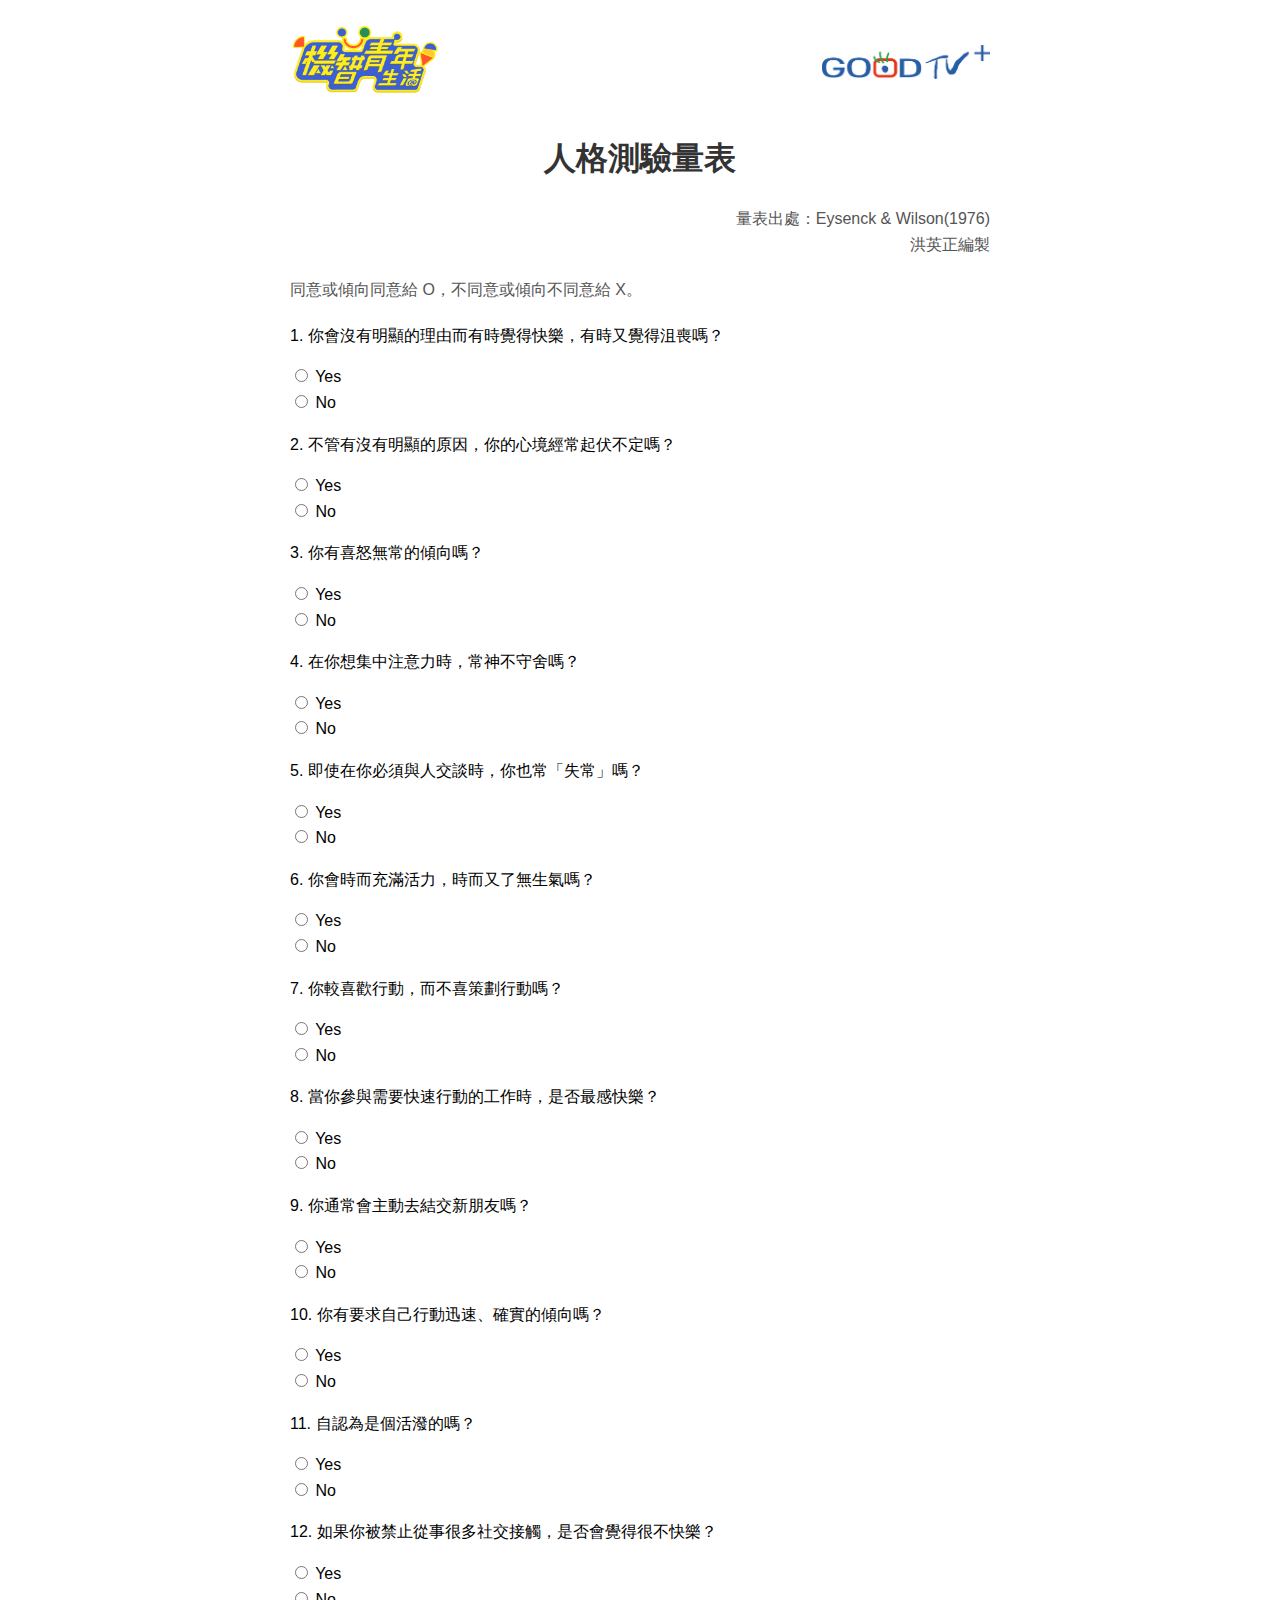
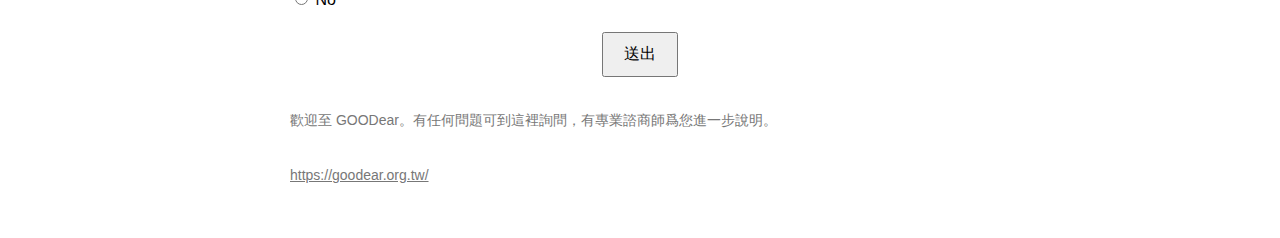
<file: ep06_personality_test/test.html>
<!DOCTYPE html>
<html lang="zh-Hant">

<head>
  <meta charset="UTF-8">
  <title>人格測驗量表 - 機智青年生活 - GOODTV+ 好消息電視台</title>
  <style>
    body {
      font-family: Arial, "Microsoft JhengHei", sans-serif;
      max-width: 700px;
      margin: auto;
      padding: 20px;
      line-height: 1.6;
    }

    h1 {
      text-align: center;
      color: #333;
    }

    .author {
      text-align: right;
      margin-bottom: 20px;
      color: #555;
    }

    .description {
      margin-bottom: 20px;
      color: #555;
    }

    .question {
      margin-bottom: 15px;
    }

    .result {
      margin-top: 30px;
      padding: 16px;
      border: 1px solid #ccc;
      display: none;
      /* 預設隱藏 */
    }

    button {
      display: block;
      margin: 20px auto;
      padding: 10px 20px;
      font-size: 16px;
    }

    header {
      display: flex;
      justify-content: space-between;
      align-items: center;
      margin-bottom: 20px;
    }

    footer, footer a {
      display: block;
      font-size: 14px;
      color: #777;
      margin: 32px 0;
    }
  </style>
</head>

<body>

  <header>
    <a href="https://www.goodtv.tv/search/program/7015">
      <img src="../goodtv_smart_youth_logo.png" alt="機智青年生活 Logo" style="max-width: 150px;"/>
    </a>
    <a href="https://www.goodtv.tv/">
      <img src="../goodtv_plus_logo.png" alt="GOOD TV 好消息電視台 Logo" style="max-width: 168px;"/>
    </a>
  </header>

  <!-- 標題 -->
  <h1>人格測驗量表</h1>

  <!-- 作者資訊 -->
  <div class="author">
    <p>
      量表出處：Eysenck & Wilson(1976)<br/>
      洪英正編製
    </p>
  </div>

  <!-- 說明文字 -->
  <div class="description">
    <!-- <p>以下是一份簡短的心理測驗，請依照你的直覺選擇最符合的答案。完成後點擊送出，即可查看你的測驗結果與解說。</p> -->
    <p>同意或傾向同意給 O，不同意或傾向不同意給 X。</p>
  </div>

  <!-- 題目區 -->
  <form id="quizForm">
    <section id="questions"></section>

    <!-- 送出按鈕 -->
    <button type="button" onclick="showResult()">送出</button>
  </form>

  <!-- 測量結果與解說 -->
  <div id="result" class="result">
    <h2>測驗結果</h2>
    <p id="resultText">這裡會顯示你的結果與解說。</p>
  </div>

  <footer>
    歡迎至 GOODear。有任何問題可到這裡詢問，有專業諮商師爲您進一步說明。<a href="https://goodear.org.tw/" target="_blank">https://goodear.org.tw/</a>
  </footer>

  <script>
    function createQuestion({ index, question, options }) {
      const questionDiv = document.createElement("div");
      questionDiv.className = "question";
      questionDiv.innerHTML = `<p>${index}. ${question}</p>`;
      for (const option of options) {
        questionDiv.innerHTML += `<label><input type="radio" name="${index}" value="${option.value}"> ${option.label}</label><br>`;
      }
      return questionDiv;
    }

    function createQuestionSet(qSet) {
      const questionsContainer = document.getElementById("questions");

      qSet.questions.forEach(q => {
        const questionElement = createQuestion({ ...q, options: q.options ?? qSet.defaultOptions });
        questionsContainer.appendChild(questionElement);
      });
    }

    function showQuestionSet() {
      createQuestionSet();
    }

    const quiz = {
      questions: [
        { target: 'axisY', index: 1, question: "你會沒有明顯的理由而有時覺得快樂，有時又覺得沮喪嗎？" },
        { target: 'axisY', index: 2, question: "不管有沒有明顯的原因，你的心境經常起伏不定嗎？" },
        { target: 'axisY', index: 3, question: "你有喜怒無常的傾向嗎？" },
        { target: 'axisY', index: 4, question: "在你想集中注意力時，常神不守舍嗎？" },
        { target: 'axisY', index: 5, question: "即使在你必須與人交談時，你也常「失常」嗎？" },
        { target: 'axisY', index: 6, question: "你會時而充滿活力，時而又了無生氣嗎？" },
        { target: 'axisX', index: 7, question: "你較喜歡行動，而不喜策劃行動嗎？" },
        { target: 'axisX', index: 8, question: "當你參與需要快速行動的工作時，是否最感快樂？" },
        { target: 'axisX', index: 9, question: "你通常會主動去結交新朋友嗎？" },
        { target: 'axisX', index: 10, question: "你有要求自己行動迅速、確實的傾向嗎？" },
        { target: 'axisX', index: 11, question: "自認為是個活潑的嗎？" },
        { target: 'axisX', index: 12, question: "如果你被禁止從事很多社交接觸，是否會覺得很不快樂？" },
      ],
      defaultOptions: [
        { label: "Yes", value: "y", score: 1 },
        { label: "No", value: "n", score: -1 },
      ],
    };

    createQuestionSet(quiz);

    function showResult() {
      // 簡單範例: 直接顯示結果
      const scores = getScores();
      const results = getResults(scores);
      document.getElementById("result").style.display = "block";
      document.getElementById("resultText").innerHTML =
        `<h4>你的性格傾向: <b>${results.label}</b></h4>\n` +
        `<p>${results.description}</p>\n` +
        `<p>` +
        `外向性 (Extraversion): ${(scores.axisX + 6) / 2} / 6 分<br/>` +
        `情緒穩定性 (Emotional Stability): ${6 - (scores.axisY + 6) / 2} / 6 分` +
        `</p>`;
    }

    function getScores() {
      const form = document.getElementById("quizForm");
      const formData = new FormData(form);
      let scores = { axisX: 0, axisY: 0 };
      for (let [key, value] of formData.entries()) {
        const target = quiz.questions[key - 1].target;
        const score = quiz.defaultOptions.find(opt => opt.value === value).score;
        scores[target] += score;
      }
      return scores;
    }

    function getResults(scores) {
      const axisXText = scores.axisX > 0 ? 'x+' : 'x-'; // 外向性
      const axisYText = scores.axisY > 0 ? 'y+' : 'y-'; // 情緒不穩定性
      const resultsMap = {
        'x+y+': { label: '暴躁性格', quadrant: '第一象限', description: '外向、情緒不穩定，容易焦慮與急躁。' },
        'x-y+': { label: '憂鬱性格', quadrant: '第二象限', description: '內向、情緒不穩定，容易憂慮與悲觀。' },
        'x-y-': { label: '冷漠性格', quadrant: '第三象限', description: '內向、情緒穩定，冷靜、不易受干擾。' },
        'x+y-': { label: '熱情性格', quadrant: '第四象限', description: '外向、情緒穩定，活潑、積極、喜歡社交。' },
      };
      return resultsMap[axisXText + axisYText];
    }
  </script>
</body>

</html>
</file>
